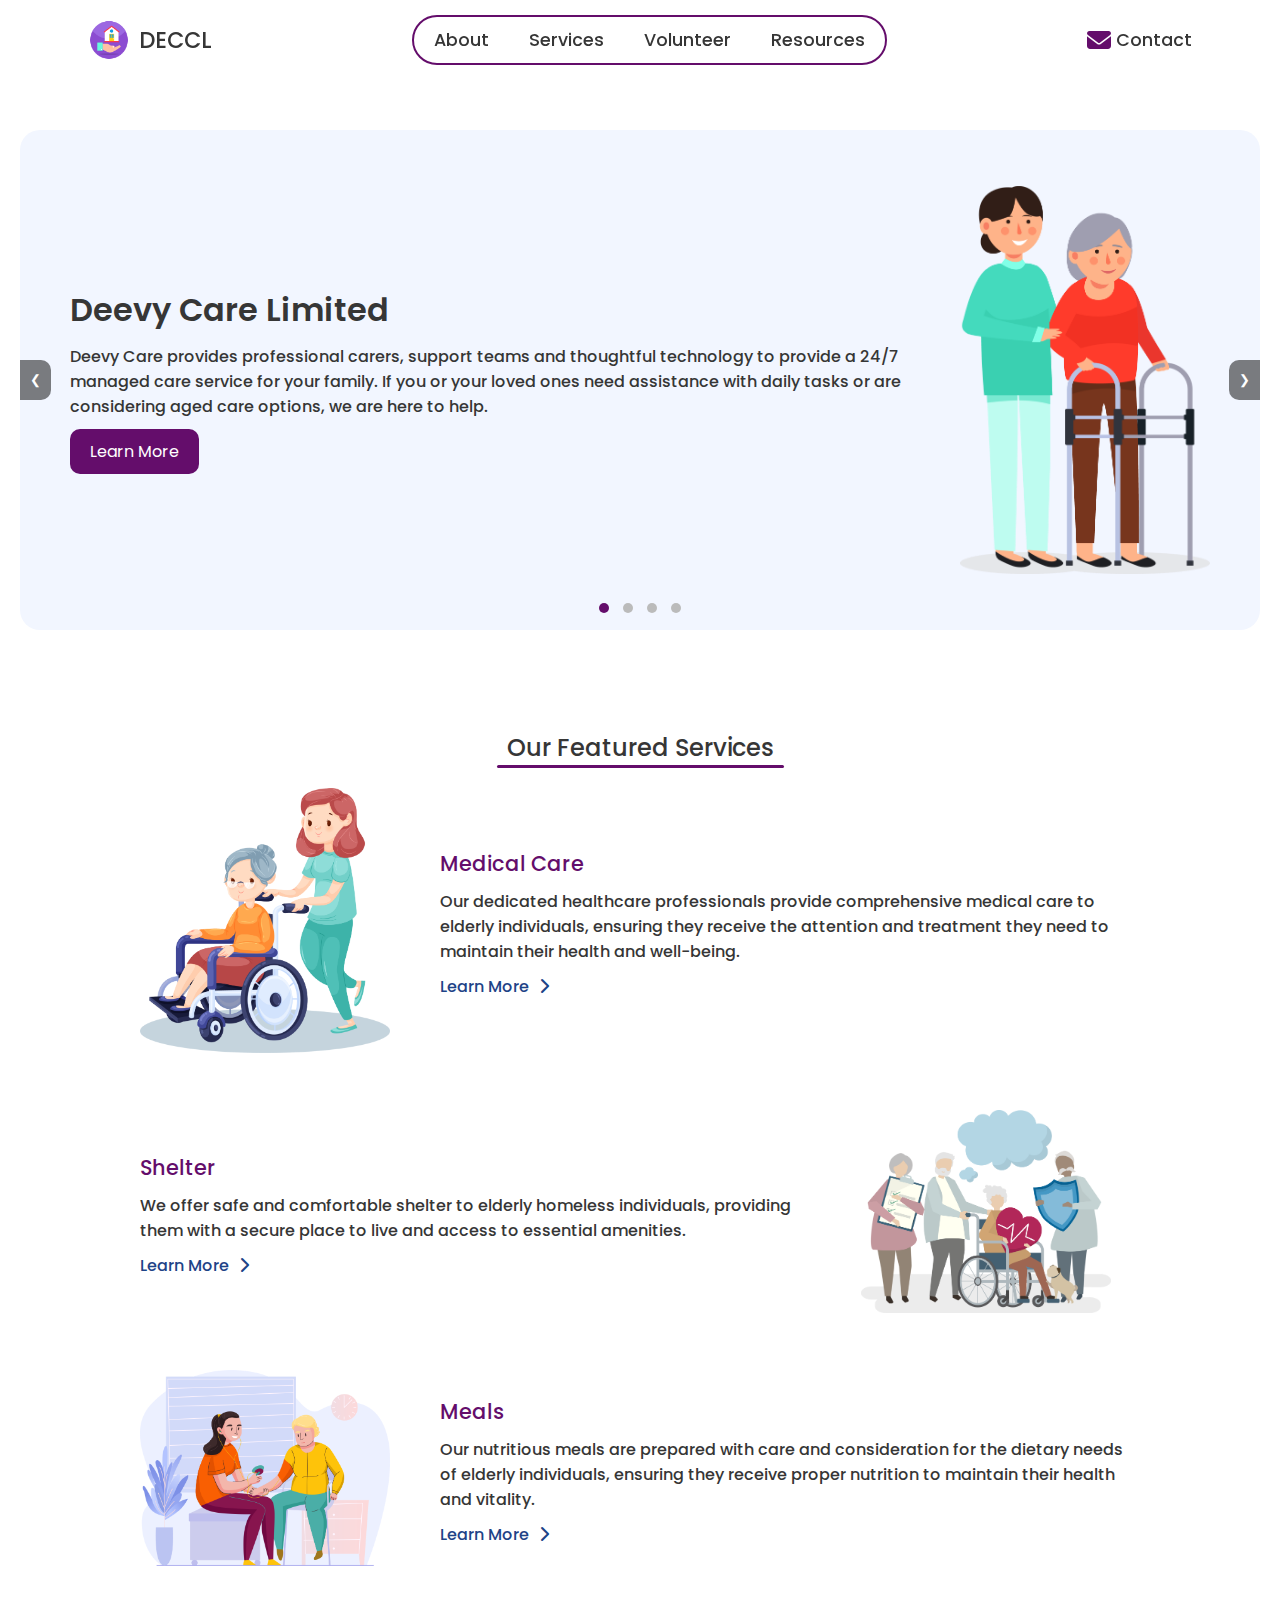
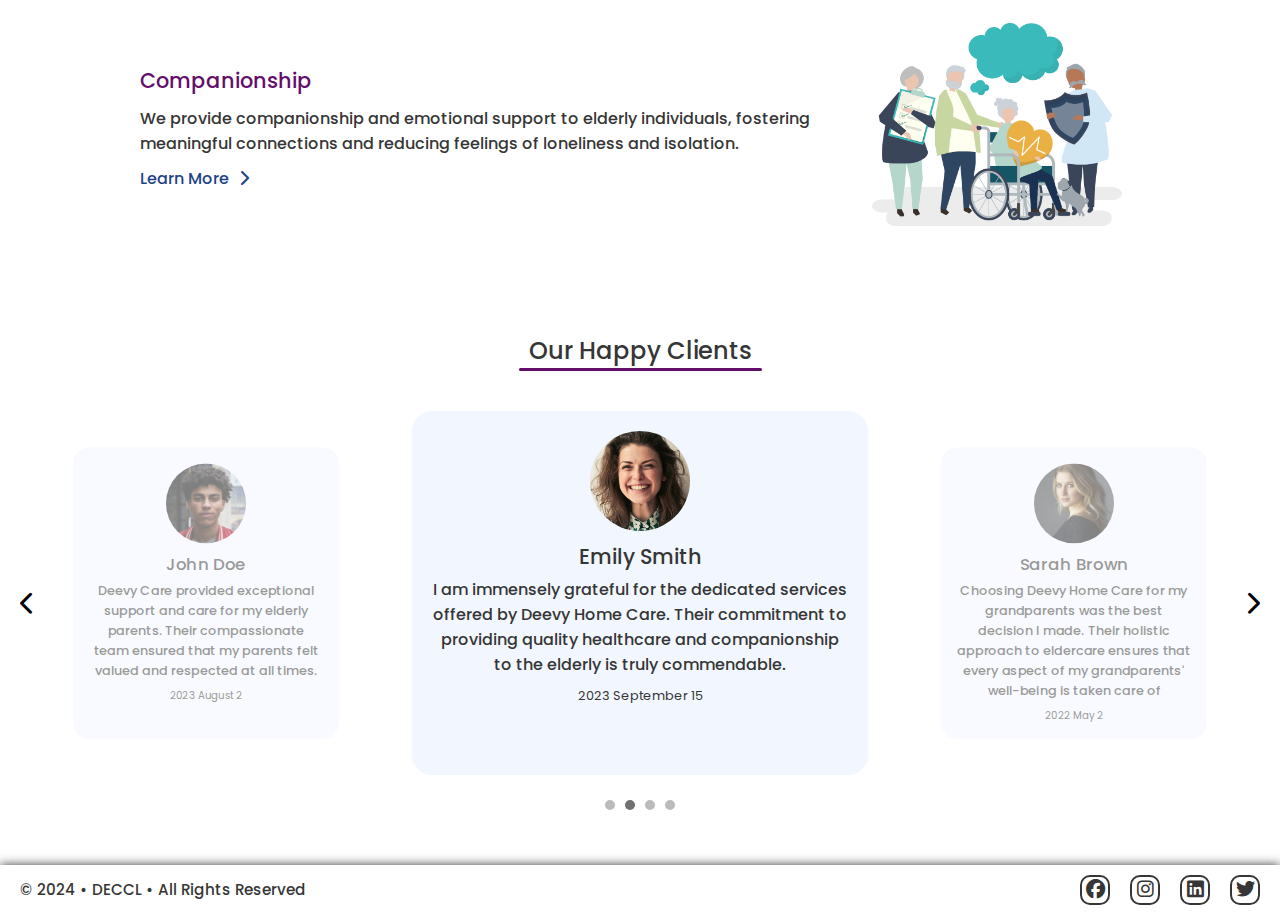
<file: index.html>
<!DOCTYPE html>
<html lang="en">

<head>
    <meta charset="UTF-8">
    <meta name="viewport" content="width=device-width, initial-scale=1.0">
    <title>DEEVY CARE COMPANY</title>

    <!-- Link to the style.css -->
    <link rel="stylesheet" type="text/css" href="./styles/style.css">

    <!-- Link to the favicon -->
    <link rel="icon" href="./assets/favicon.png" type="image/png" sizes="32x32">

    <!-- Link to add the Font Awesome icons -->
    <link rel="stylesheet" href="https://cdnjs.cloudflare.com/ajax/libs/font-awesome/6.2.0/css/all.min.css">

    <!-- Link to add the boxicons -->
    <link rel="stylesheet" href="https://unpkg.com/boxicons@latest/css/boxicons.min.css">
</head>

<body>

    <header>
        <a href="./index.html" class="logo">
            <img src="./assets/logo (1).png" alt="">
            <div class="text">
                DECCL
            </div>
        </a>
        <nav class="navbar">
            <ul>
                <li class="nav-item"><a href="./about.html">About</a></li>
                <li class="nav-item"><a href="./services.html">Services</a></li>
                <li class="nav-item"><a href="./volunteer.html">Volunteer</a></li>
                <li class="nav-item"><a href="./resources.html">Resources</a></li>
            </ul>
        </nav>
        <div class="contact">
            <a href="./contact.html">
                <i class="fa-solid fa-envelope"></i>
                <div class="text">
                    Contact
                </div>
            </a>
        </div>
        <div class="menu-icon">
            <i class="fa-solid fa-bars menu-icon-i"></i>
            <!-- <i class="fa-solid fa-x"></i> -->
        </div>
    </header>

    <main class="home">
        <div class="image-slider-container">
            <div class="slider">
                <div class="slide one active">
                    <div class="texts">
                        <div class="texts-header">
                            Deevy Care Limited
                        </div>
                        <div class="texts-description">
                            Deevy Care provides professional carers, support teams and thoughtful technology to provide a 24/7 managed care service for your family. If you or your
                            loved ones need assistance with daily tasks or are considering aged care options, we are
                            here to help.
                        </div>
                        <div class="texts-button">
                            <button>
                                Learn More
                            </button>
                        </div>
                    </div>
                    <div class="slide-image">
                        <img src="./assets/illustrations/1 (1).png" alt="image">
                    </div>
                </div>
                <div class="slide two">
                    <div class="texts">
                        <div class="texts-header">
                            Join Our Cause
                        </div>
                        <div class="texts-description">
                          Every Deevy customer has a dedicated care team on hand to help throughout the entire process, with updates and online summaries that help them understand their loved ones’ care and wellness.
                        </div>
                        <div class="texts-button">
                            <button>
                                Get Involved
                            </button>
                        </div>
                    </div>
                    <div class="slide-image">
                        <img src="./assets/illustrations/1 (2).png" alt="image">
                    </div>
                </div>
                <div class="slide three">
                    <div class="texts">
                        <div class="texts-header">
                            Our Services
                        </div>
                        <div class="texts-description">
                            We offer a comprehensive range of services tailored to meet the unique needs of elderly
                            homeless individuals, including medical care, shelter, meals, hygiene support, and engaging
                            social activities.
                        </div>
                        <div class="texts-button">
                            <button>
                                Explore Services
                            </button>
                        </div>
                    </div>
                    <div class="slide-image">
                        <img src="./assets/illustrations/1 (3).png" alt="image">
                    </div>
                </div>
                <div class="slide four">
                    <div class="texts">
                        <div class="texts-header">
                            Get in Touch
                        </div>
                        <div class="texts-description">
                            Contact us today to learn more about our services, volunteer opportunities, or how you can
                            support our mission to improve the quality of life for elderly homeless individuals in
                            UK.
                        </div>
                        <div class="texts-button">
                            <button>
                                Contact Us
                            </button>
                        </div>
                    </div>
                    <div class="slide-image">
                        <img src="./assets/illustrations/1 (5).png" alt="image">
                    </div>
                </div>
            </div>
            <button class="prev" onclick="prevSlide()">&#10094;</button>
            <button class="next" onclick="nextSlide()">&#10095;</button>
            <div class="dots-container">
                <span class="dot active" onclick="currentSlide(0)"></span>
                <span class="dot" onclick="currentSlide(1)"></span>
                <span class="dot" onclick="currentSlide(2)"></span>
                <span class="dot" onclick="currentSlide(3)"></span>
            </div>
        </div>
        <div class="our-featured-services">
            <div class="header">
                <div class="header-text">
                    Our Featured Services
                </div>
                <div class="header-line"></div>
            </div>
            <div class="services">
                <div class="services-item">
                    <div class="services-image">
                        <img src="./assets/illustrations/1 (10).png" alt="image">
                    </div>
                    <div class="services-text">
                        <div class="services-item-header">
                            Medical Care
                        </div>
                        <div class="services-item-description">
                            Our dedicated healthcare professionals provide comprehensive medical care to elderly
                            individuals, ensuring they receive the attention and treatment they need to maintain their
                            health and well-being.
                        </div>
                        <div class="services-item-button">
                            <button>
                                <div class="text">
                                    Learn More
                                </div>
                                <div class="icon">
                                    <i class="fa-solid fa-chevron-right"></i>
                                </div>
                            </button>
                        </div>
                    </div>
                </div>
                <div class="services-item image-right">
                    <div class="services-image">
                        <img src="./assets/illustrations/1 (6).png" alt="image">
                    </div>
                    <div class="services-text">
                        <div class="services-item-header">
                            Shelter
                        </div>
                        <div class="services-item-description">
                            We offer safe and comfortable shelter to elderly homeless individuals, providing them with a
                            secure place to live and access to essential amenities.
                        </div>
                        <div class="services-item-button">
                            <button>
                                <div class="text">
                                    Learn More
                                </div>
                                <div class="icon">
                                    <i class="fa-solid fa-chevron-right"></i>
                                </div>
                            </button>
                        </div>
                    </div>
                </div>
                <div class="services-item">
                    <div class="services-image">
                        <img src="./assets/illustrations/1 (7).png" alt="image">
                    </div>
                    <div class="services-text">
                        <div class="services-item-header">
                            Meals
                        </div>
                        <div class="services-item-description">
                            Our nutritious meals are prepared with care and consideration for the dietary needs of
                            elderly individuals, ensuring they receive proper nutrition to maintain their health and
                            vitality.
                        </div>
                        <div class="services-item-button">
                            <button>
                                <div class="text">
                                    Learn More
                                </div>
                                <div class="icon">
                                    <i class="fa-solid fa-chevron-right"></i>
                                </div>
                            </button>
                        </div>
                    </div>
                </div>
                <div class="services-item image-right">
                    <div class="services-image">
                        <img src="./assets/illustrations/1 (8).png" alt="image">
                    </div>
                    <div class="services-text">
                        <div class="services-item-header">
                            Companionship
                        </div>
                        <div class="services-item-description">
                            We provide companionship and emotional support to elderly individuals, fostering meaningful
                            connections and reducing feelings of loneliness and isolation.
                        </div>
                        <div class="services-item-button">
                            <button>
                                <div class="text">
                                    Learn More
                                </div>
                                <div class="icon">
                                    <i class="fa-solid fa-chevron-right"></i>
                                </div>
                            </button>
                        </div>
                    </div>
                </div>
            </div>
        </div>
        <div class="testimonial-slider-wrapper">
            <div class="testimonial-header">
                <div class="header-text">
                    Our Happy Clients
                </div>
                <div class="header-line"></div>
            </div>
            <div class="testimonial-slider">
                <div class="testimonial-container">
                    <div class="testimonial-card-wrapper">
                        <div class="testimonial-card">
                            <img src="./assets/testimonials/1 (1).jpg" alt="">
                            <div class="texts">
                                <div class="name">John Doe</div>
                                <div class="description">
                                    Deevy Care provided exceptional support and care for my elderly
                                    parents.
                                    Their compassionate team ensured that my parents felt valued and respected at all
                                    times.
                                </div>
                            </div>
                            <div class="date">
                                2023 August 2
                            </div>
                        </div>
                    </div>
                    <div class="testimonial-card-wrapper active">
                        <div class="testimonial-card">
                            <img src="./assets/testimonials/1 (2).jpg" alt="">
                            <div class="texts">
                                <div class="name">Emily Smith</div>
                                <div class="description">
                                    I am immensely grateful for the dedicated services offered by Deevy Home
                                    Care.
                                    Their commitment to providing quality healthcare and companionship to the elderly is
                                    truly commendable.
                                </div>
                            </div>
                            <div class="date">
                                2023 September 15
                            </div>
                        </div>
                    </div>
                    <div class="testimonial-card-wrapper">
                        <div class="testimonial-card">
                            <img src="./assets/testimonials/1 (3).jpg" alt="">
                            <div class="texts">
                                <div class="name">Sarah Brown</div>
                                <div class="description">
                                    Choosing Deevy Home Care for my grandparents was the best decision I made.
                                    Their
                                    holistic approach to eldercare ensures that every aspect of my grandparents'
                                    well-being
                                    is taken care of
                                </div>
                            </div>
                            <div class="date">
                                2022 May 2
                            </div>
                        </div>
                    </div>
                    <div class="testimonial-card-wrapper">
                        <div class="testimonial-card">
                            <img src="./assets/testimonials/1 (4).jpg" alt="">
                            <div class="texts">
                                <div class="name">David Johnson</div>
                                <div class="description">
                                    The team at Deevy Care goes above and beyond to meet the needs of
                                    elderly
                                    individuals. Their professionalism and kindness have made a significant difference
                                    in
                                    the lives of many.
                                </div>
                            </div>
                            <div class="date">
                                2023 September 15
                            </div>
                        </div>
                    </div>
                </div>
                <button class="prev" onclick="prevTestimonial()">
                    <i class="fa-solid fa-chevron-left"></i>
                </button>
                <button class="next" onclick="nextTestimonial()">
                    <i class="fa-solid fa-chevron-right"></i>
                </button>
                <div class="testimonial-dots-container">
                    <span class="testimonial-dot"></span>
                    <span class="testimonial-dot active"></span>
                    <span class="testimonial-dot"></span>
                    <span class="testimonial-dot"></span>
                </div>
            </div>
        </div>

    </main>

    <footer class="footer">
        <div class="left">
            &copy; 2024 • DECCL • All Rights Reserved
        </div>
        <div class="right">
            <div class="social">
                <a href="https://www.facebook.com/ritoncharlox" target="_blank">
                    <i class="fa-brands fa-facebook"></i>
                </a>
            </div>
            <div class="social">
                <a href="https://www.instagram.com/ritoncharlox" target="_blank">
                    <i class="fa-brands fa-instagram"></i>
                </a>
            </div>
            <div class="social">
                <a href="https://www.linkedin.com/in/ritoncharlox" target="_blank"><i
                        class="fa-brands fa-linkedin"></i></a>
            </div>
            <div class="social">
                <a href="https://twitter.com/ritoncharlox" target="_blank">
                    <i class="fa-brands fa-twitter"></i>
                </a>
            </div>
        </div>
    </footer>

    <div class="nav-touch-close" id="nav-tc-js"></div>

    <script src="scripts/script.js"></script>
    
</body>

</html>
</file>
<file: styles/style.css>
/* Importing Google Font 'Poppins' */
@import url('https://fonts.googleapis.com/css2?family=Poppins:wght@300;400;500;600;700&display=swap');

/* Resetting default styles and setting up global styles */
* {
	padding: 0px;
	/* Removing default padding */
	margin: 0px;
	/* Removing default margin */
	box-sizing: border-box;
	/* Ensuring all elements include padding and border in their total width and height */
	font-family: 'Poppins', sans-serif;
	/* Setting default font to 'Poppins' with fallback to sans-serif */
}

/* Defining custom CSS variables */
:root {
	--bg-gradient: linear-gradient(0deg, #FFDEE9 0%, #B5FFFC 100%);
	--bg-color: #fff;

	--text-color: #363636;
	/* --main-color: hsl(250, 52%, 36%); */
	--main-color: #640D6B;
}

/* Styling for the entire HTML document */
html {
	scroll-behavior: smooth;
	/* Smooth scrolling behavior for the entire document */
}

body {
	min-height: 100vh;
	display: flex;
	flex-direction: column;
	background: var(--bg-color);
	color: var(--text-color);
}

header {
	width: 100%;
	max-height: 80px;
	position: fixed;
	display: flex;
	flex-direction: row;
	justify-content: center;
	align-items: center;
	column-gap: 200px;
	padding: 20px;
	z-index: 1000;
	backdrop-filter: blur(4px);
	/* box-shadow: 0 0 10px rgba(0, 0, 0, 0.1); */
	/* background: rgba(255, 255, 255, 0.1); */
	/* background-color: gray; */
}

header .logo {
	width: fit-content;
	display: flex;
	flex-direction: row;
	justify-content: center;
	align-items: center;
	column-gap: 10px;
	text-decoration: none;
	/* background-color: gray; */
}

header .logo .text {
	color: var(--text-color);
}

header .navbar {
	padding: 10px 20px;
	border: 2px solid var(--main-color);
	border-radius: 50px;
	/* background-color: gray; */
}

header .navbar ul {
	display: flex;
	flex-direction: row;
	column-gap: 40px;
	list-style: none;
	/* background-color: red; */
}

header .navbar ul .nav-item {}

header .navbar ul .nav-item a {
	display: block;
	font-size: 1.1rem;
	font-weight: 500;
	color: var(--text-color);
	text-decoration: none;
	/* background-color: red; */
	transition: 0.25s;
}

header .navbar ul .nav-item a:hover {
	transform: scale(1.1);
}

header .navbar ul .nav-item a.active {
	color: var(--main-color);
}

header .contact {}

header .contact a {
	display: flex;
	flex-direction: row;
	column-gap: 5px;
	align-items: center;
	text-decoration: none;
	transition: 0.25s;
}

header .contact a:hover {
	transform: scale(1.1);
}

header .contact a.active {
	color: var(--main-color);
}

header .contact a i {
	font-size: 1.5rem;
	color: var(--main-color);
}

header .contact a .text {
	color: var(--text-color);
	font-size: 1.1rem;
	font-weight: 500;
}

header .logo img {
	width: 40px;
}

header .logo .text {
	font-size: 1.4rem;
	font-weight: 500;
}

header .menu-icon {
	min-width: 25px;
	display: none;
	font-size: 1.6rem;
	color: var(--main-color);
	cursor: pointer;
	border-radius: 5px;
	/* padding: 5px; */
	/* background-color: gray; */
}

@media (max-width: 1150px) {
	header {
		justify-content: space-between;
		column-gap: 20px;
	}
}

@media (max-width: 850px) {
	header {
		/* justify-content: center; */
		column-gap: 20px;
	}

	header .menu-icon {
		display: flex;
		justify-content: center;
		align-items: center;
		/* margin-right: auto; */
	}

	header .navbar {
		position: absolute;
		/* display: block; */
		/* display: none; */
		/* top: 80px; */
		top: calc(100% + 10px);
		right: -100%;
		/* border: none; */
		border: 2px solid #ccc;
		border-radius: 10px;
		background-color: #f2f6ff;
		transition: all 0.25s ease;
		z-index: 100;
	}

	header .navbar.open {
		display: block;
		right: 20px;
	}

	header .navbar ul {
		flex-direction: column;
		row-gap: 20px;
	}

	header .contact {
		margin-left: auto;
	}
}

.nav-touch-close {
	position: fixed;
	display: none;
	top: 0;
	width: 100%;
	height: 100%;
	background: rgba(255, 255, 255, 0.1);
	backdrop-filter: blur(4px);
	cursor: pointer;
	z-index: 50;
}

.nav-touch-close-open {
	display: block;
}

main {
	margin-bottom: auto;
	padding: 50px 20px 0px 20px;
	margin-top: 80px;
	/* background-color: lightblue; */
}

.home .image-slider-container {
	max-width: 1300px;
	margin: 0px auto;
	position: relative;
	width: 100%;
	border-radius: 20px;
	overflow: hidden;
	background-color: #f2f6ff;
}

.home .image-slider-container .slider {
	display: flex;
	overflow: hidden;
}

.home .image-slider-container .slider .slide {
	width: 100%;
	height: 500px;
	display: flex;
	flex-direction: row;
	justify-content: space-between;
	align-items: center;
	column-gap: 20px;
	padding: 50px;
	flex: 0 0 auto;
	transition: transform 0.5s ease;
}

.home .image-slider-container .slider .slide .texts {
	display: flex;
	flex-direction: column;
	row-gap: 10px;
}

.home .image-slider-container .slider .slide .texts .texts-header {
	font-size: 2rem;
	font-weight: 600;
}

.home .image-slider-container .slider .slide .texts .texts-description {
	/* font-size: 1.1rem; */
	font-size: 1rem;
	font-weight: 500;
}

.home .image-slider-container .slider .slide .texts .texts-button {
	width: fit-content;
	/* background-color: gray; */
}

.home .image-slider-container .slider .slide .texts .texts-button button {
	background-color: var(--main-color);
	font-size: 1rem;
	color: white;
	padding: 10px 20px;
	border: none;
	border-radius: 10px;
	margin-left: auto;
	cursor: pointer;
	transition: 0.25s;
}

.home .image-slider-container .slider .slide .texts .texts-button button:hover {
	background-color: #4e54c8;
}

.home .image-slider-container .slider .slide .slide-image {
	height: fit-content;
	transition: transform 0.5s ease;
	transform: translateY(200%);
	transition-delay: 0.2s;
	/* background-color: gray; */
}

.home .image-slider-container .slider .slide.active .slide-image {
	transform: translateY(0px);
}

.home .image-slider-container .slider .slide .slide-image img {
	display: block;
	width: 250px;
	height: 100%;
	object-fit: cover;
	object-position: center;
	/* background-color: gray; */
}

.home .image-slider-container .prev,
.home .image-slider-container .next {
	max-width: 50px;
	position: absolute;
	/* top: 50%;
	transform: translateY(-50%); */
	height: fit-content;
	top: 0px;
	bottom: 0px;
	margin: auto 0px;
	background-color: rgba(0, 0, 0, 0.5);
	color: white;
	border: none;
	cursor: pointer;
	padding: 10px;
	z-index: 1;
	transition: 0.25s;
}

.home .image-slider-container .prev {
	border-radius: 0px 10px 10px 0px;
}

.home .image-slider-container .next {
	border-radius: 10px 0px 0px 10px;
}

.home .image-slider-container .prev:hover,
.home .image-slider-container .next:hover {
	background-color: rgba(0, 0, 0, 0.8);
	/* transform: scale(1.1); */
}

.home .image-slider-container .prev {
	left: 0;
}

.home .image-slider-container .next {
	right: 0;
}

.home .image-slider-container .dots-container {
	width: fit-content;
	position: absolute;
	bottom: 0px;
	right: 0px;
	left: 0px;
	margin: 0px auto;
	text-align: center;
	padding: 10px 20px;
	/* background-color: gray; */
	/* margin-top: 20px; */
}

.home .image-slider-container .dot {
	display: inline-block;
	height: 10px;
	width: 10px;
	background-color: #bbb;
	border-radius: 50%;
	margin: 0 5px;
	cursor: pointer;
	transition: 0.25s;
}

.home .image-slider-container .dot:hover {
	background-color: #717171;
}

.home .image-slider-container .dot.active {
	background-color: var(--main-color);
}

.home .our-featured-services {
	/* width: fit-content; */
	max-width: 1000px;
	display: flex;
	flex-direction: column;
	row-gap: 20px;
	margin: 100px auto 0px auto;
	/* background: linear-gradient(0deg, #FFDEE9 0%, #B5FFFC 100%); */
	/* background-color: red; */
}

.home .our-featured-services .header {
	width: fit-content;
	/* position: relative; */
	margin: 0px auto;
	/* background-color: red; */
}

.home .our-featured-services .header .header-text {
	font-size: 1.5rem;
	font-weight: 500;
	margin: 0px 10px;
}

.home .our-featured-services .header .header-line {
	width: 100%;
	height: 2.5px;
	border-radius: 20px;
	background-color: var(--main-color);
}

.home .our-featured-services .services {
	display: flex;
	flex-direction: column;
	row-gap: 50px;
	/* background-color: gray; */
}

.home .our-featured-services .services .services-item {
	display: flex;
	flex-direction: row;
	align-items: center;
	column-gap: 50px;
	/* background-color: gray; */
}

.home .our-featured-services .services .services-item.image-right {
	flex-direction: row-reverse;
}

.home .our-featured-services .services .services-item .services-image {
	width: 500px;
	/* height: 200px; */
}

.home .our-featured-services .services .services-item .services-image img {
	width: 250px;
	object-fit: cover;
}

.home .our-featured-services .services .services-item .services-text {
	/* position: relative; */
	display: flex;
	flex-direction: column;
	row-gap: 10px;
}

.home .our-featured-services .services .services-item .services-text .services-item-header {
	font-size: 1.3rem;
	font-weight: 500;
	color: var(--main-color);
}

.home .our-featured-services .services .services-item .services-text .services-item-description {
	font-weight: 500;
}

.home .our-featured-services .services .services-item .services-text .services-item-button {
	width: fit-content;
	/* background-color: red; */
}

.home .our-featured-services .services .services-item .services-text .services-item-button button {
	display: flex;
	flex-direction: row;
	column-gap: 10px;
	align-items: center;
	font-size: 1rem;
	font-weight: 500;
	color: #1e4387;
	/* padding: 10px; */
	background-color: transparent;
	border: none;
	border-radius: 10px;
	cursor: pointer;
	margin-left: auto;
	transition: 0.25s;
}

.home .our-featured-services .services .services-item .services-text .services-item-button button .text {}

.home .our-featured-services .services .services-item .services-text .services-item-button button .icon {}

.home .our-featured-services .services .services-item .services-text .services-item-button button:hover {
	color: #4e54c8;
	/* background-color: #4e54c8; */
}

/* .home .our-featured-services .services .services-item svg {
	width: 50px;
	position: absolute;
	z-index: -1;
}

.home .our-featured-services .services .services-item svg g {
	opacity: 0.6;
	fill: #cad6ee;
} */

.home .testimonial-slider-wrapper {
	max-width: 1300px;
	display: flex;
	flex-direction: column;
	row-gap: 20px;
	margin: 100px auto 0px auto;
}

.home .testimonial-slider-wrapper .testimonial-header {
	width: fit-content;
	/* position: relative; */
	margin: 0px auto;
	/* background-color: red; */
}

.home .testimonial-slider-wrapper .testimonial-header .header-text {
	font-size: 1.5rem;
	font-weight: 500;
	margin: 0px 10px;
}

.home .testimonial-slider-wrapper .testimonial-header .header-line {
	width: 100%;
	height: 2.5px;
	border-radius: 20px;
	background-color: var(--main-color);
}

.home .testimonial-slider {
	display: flex;
	position: relative;
	/* flex-direction: column; */
	align-items: center;
	justify-content: center;
	padding: 0px 0px 20px 0px;
	overflow: hidden;
}

.home .testimonial-slider .testimonial-container {
	display: flex;
	width: 200%;
	/* Set width to accommodate all testimonials */
	transform: translateX(0px);
	/* Initially shift the testimonials to the left */
	transition: transform 0.5s ease;
}

.home .testimonial-slider .testimonial-container .testimonial-card-wrapper {
	flex: 0 0 30%;
	/* Set width for testimonials on the sides */
	padding: 20px;
	opacity: 0.5;
	transform: scale(0.8);
	transition: transform 0.5s ease;
}

.home .testimonial-slider .testimonial-container .testimonial-card-wrapper.active {
	flex: 0 0 40%;
	/* Set width for active testimonial */
	opacity: 1;
	transform: scale(1);
}

.home .testimonial-slider .testimonial-container .testimonial-card-wrapper .testimonial-card {
	height: 100%;
	display: flex;
	flex-direction: column;
	row-gap: 10px;
	padding: 20px;
	border-radius: 20px;
	background-color: #f2f6ff;
}

.home .testimonial-slider .testimonial-container .testimonial-card-wrapper img {
	width: 100px;
	height: 100px;
	border-radius: 200px;
	object-fit: cover;
	object-position: center;
	margin: 0px auto;
	/* background-color: gray; */
}

.home .testimonial-slider .testimonial-container .testimonial-card-wrapper .testimonial-card .texts {
	display: flex;
	flex-direction: column;
	row-gap: 5px;
}

.home .testimonial-slider .testimonial-container .testimonial-card-wrapper .testimonial-card .texts .name {
	text-align: center;
	font-size: 1.3rem;
	font-weight: 500;
}

.home .testimonial-slider .testimonial-container .testimonial-card-wrapper .testimonial-card .texts .description {
	text-align: center;
	font-weight: 500;
}

.home .testimonial-slider .testimonial-container .testimonial-card-wrapper .testimonial-card .date {
	text-align: center;
	font-size: 0.8rem;
}

.home .testimonial-slider .prev,
.home .testimonial-slider .next {
	position: absolute;
	top: 50%;
	transform: translateY(-50%);
	background-color: transparent;
	border: none;
	cursor: pointer;
	font-size: 24px;
	/* background-color: red; */
}

.home .testimonial-slider .prev {
	left: 0px;
}

.home .testimonial-slider .next {
	right: 0px;
}

.home .testimonial-slider .testimonial-dots-container {
	position: absolute;
	bottom: 5px;
	/* background-color: gray; */
	display: flex;
	justify-content: center;
	/* margin-top: 20px; */
}

.home .testimonial-slider .testimonial-dots-container .testimonial-dot {
	height: 10px;
	width: 10px;
	background-color: #bbb;
	border-radius: 50%;
	margin: 0 5px;
	cursor: pointer;
	transition: 0.25s;
}

.home .testimonial-slider .testimonial-dots-container .testimonial-dot:hover {
	background-color: var(--main-color);
}

.home .testimonial-slider .testimonial-dots-container .testimonial-dot.active {
	background-color: #717171;
}

@media (max-width: 800px) {
	main.home {
		padding: 20px 20px 0px 20px;
		/* background-color: lightblue; */
	}

	.home .image-slider-container {
		width: 100%;
	}

	.home .image-slider-container .slider .slide {
		/* height: 100%; */
		height: auto;
		/* align-self: stretch; */
		/* flex-grow: 1; */
		flex-direction: column-reverse;
		justify-content: space-between;
		row-gap: 20px;
		padding: 50px 50px 70px 50px;
	}

	.home .image-slider-container .slider .slide .slide-image {
		height: fit-content;
		transform: translateY(200%);
		transition: transform 0.5s ease;
		transition-delay: 0.2s;
		/* background-color: gray; */
	}

	.home .image-slider-container .slider .slide.active .slide-image {
		transform: translateY(0px);
	}

	.home .image-slider-container .slider .slide .slide-image img {
		width: auto;
		height: 200px;
	}

	.home .image-slider-container .slider .slide .texts {
		position: relative;
		z-index: 10;
		row-gap: 20px;
	}

	.home .image-slider-container .slider .slide .texts .texts-header {
		text-align: center;
	}

	.home .image-slider-container .slider .slide .texts .texts-description {
		text-align: center;
	}

	.home .image-slider-container .slider .slide .texts .texts-button {
		margin: 0px auto;
	}

	.home .our-featured-services {
		width: 100%;
		/* background-color: red; */
		row-gap: 50px;
	}

	.home .our-featured-services .header .header-text {
		text-align: center;
	}

	.home .our-featured-services .services .services-item {
		flex-direction: column;
		row-gap: 20px;
		padding: 20px;
		border-radius: 20px;
		box-shadow: 5px 5px 10px;
		/* background-color: #f2f6ff; */
	}

	.home .our-featured-services .services .services-item.image-right {
		flex-direction: column;
	}

	.home .our-featured-services .services .services-item .services-image {
		width: fit-content;
	}

	.home .our-featured-services .services .services-item .services-text .services-item-header {
		text-align: center;
	}

	.home .our-featured-services .services .services-item .services-text .services-item-description {
		text-align: center;
	}

	.home .our-featured-services .services .services-item .services-text .services-item-button {
		margin: 0px auto;
	}

	.home .testimonial-slider .testimonial-container {
		width: 100%;
		transform: translateX(-100%);
	}

	.home .testimonial-slider .testimonial-container .testimonial-card-wrapper {
		flex: 0 0 100%;
	}

	.home .testimonial-slider .testimonial-container .testimonial-card-wrapper.active {
		flex: 0 0 100%;
	}
}

footer {
	width: 100%;
	/* background-color: gray; */
	margin-top: 50px;
	display: flex;
	align-items: center;
	justify-content: space-between;
	flex-direction: row;
	/* border-top: 2px solid gray; */
	column-gap: 10px;
	padding: 10px 20px;
	/* background-color: #f5e6ff; */
	box-shadow: 0px 0px 10px;
}

.footer .left {
	font-size: 0.95rem;
	font-weight: 500;
	text-align: center;
}

.footer .right {
	display: flex;
	justify-content: center;
	flex-direction: row;
	flex-wrap: wrap;
	column-gap: 20px;
	row-gap: 20px;
}

.footer .right .social {
	width: 30px;
	height: 30px;
	border: 2px solid var(--text-color);
	border-radius: 10px;
	font-size: 1.2rem;
	transition: 0.3s;
}

.footer .right .social a {
	color: var(--text-color);
	transition: 0.3s;
	width: 100%;
	height: 100%;
	display: flex;
	justify-content: center;
	align-items: center;
	border-radius: 10px;
	text-decoration: none;
}

.footer .right .social:hover {
	color: var(--main-color);
	border: 2px solid var(--main-color);
}

.footer .right .social:hover a {
	color: var(--main-color);
}

@media (max-width: 700px) {
	.footer {
		flex-direction: column;
		row-gap: 10px;
	}
}

.contact .contact-full {
	min-width: 570px;
	padding: 20px;
	padding-top: 0px;
	display: flex;
	align-items: center;
	justify-content: center;
}

.contact .mobile-show {
	position: absolute;
	visibility: hidden;
}

.contact .contact-section {
	width: 400px;
	min-width: 320px;
	color: var(--text-color);
	height: 400px;
	padding: 20px;
	position: relative;
	display: flex;
	flex-direction: column;
	justify-content: space-around;
	/* top: 40px; */
	border-top: 2px solid #ccc;
	border-bottom: 2px solid #ccc;
	border-left: 2px solid #ccc;
	border-radius: 10px 0px 0px 10px;

	/* box-shadow: 0 0 10px rgba(0, 0, 0, 0.1);
	background: rgba(255, 255, 255, 0.1);
	backdrop-filter: blur(4px); */
	background-color: #f2f6ff;
}

.contact .contact-section .cs-item {
	display: flex;
	align-items: center;
}

.contact .contact-section .text {
	width: 200px;
	display: flex;
	flex-direction: column;
}

.contact .contact-section .icon {
	width: 70px;
	/* min-width: 70px; */
	height: 70px;
	border: 2.5px solid var(--main-color);
	border-radius: 100px;
	color: var(--main-color);
	font-size: 35px;
	display: flex;
	align-items: center;
	justify-content: center;
}

.contact .contact-section .placeHolder {
	width: fit-content;
	height: fit-content;
	display: flex;
	align-items: center;
	padding-left: 10px;
	font-size: 1.1rem;
	font-weight: 600;
	color: var(--main-color);
	/* background: lightcoral; */
}

.contact .contact-section .info {
	width: fit-content;
	height: fit-content;
	padding-left: 10px;
	/* font-size: large; */
	font-weight: 500;
	/* background: lightgoldenrodyellow; */
}


.contact .contact-form {
	width: 400px;
	min-width: 250px;
	position: relative;
	/* top: 40px; */
	text-align: center;
	padding: 20px;
	border: 2px solid #ccc;
	border-radius: 10px;
	color: var(--main-color);

	/* box-shadow: 0 0 10px rgba(0, 0, 0, 0.1);
	background: rgba(255, 255, 255, 0.1);
	backdrop-filter: blur(4px); */
	background-color: #f2f6ff;
}

.contact .contact-section.csa-cs {
	border-right: 2px solid #ccc;
	border-radius: 10px;
}

.contact .contact-form.csa-cf {
	border-left: none;
	border-radius: 0px 10px 10px 0px;

}

.contact .contact-section .cs-top {
	width: 100%;
	padding-right: 15px;
	display: flex;
	flex-direction: column;
	/* justify-content: center; */
	align-items: center;
}

.contact .contact-section h1,
.contact .contact-form h1 {
	font-size: 1.5em;
	color: var(--text-color);
}

.contact .contact-section .border-line,
.contact .contact-form .border-line {
	width: 100%;
	height: 2px;
	background-color: var(--main-color);
}

.contact .contact-section .border-line {
	margin-bottom: 25px;
}

.contact .contact-form .contact-submit-after {
	/* height: 350px; */
	/* margin-top: 10px; */
	padding: 30px 0px 10px 0px;
	/* display: flex; */
	display: none;
	justify-content: center;
	align-items: center;
}

.contact .contact-form .form-section.hide {
	display: none;
}

.contact .contact-form .contact-submit-after.show {
	display: flex;
}

.contact .contact-form .contact-submit-after .box {
	/* background-color:cornsilk; */
	width: 335px;
	padding: 20px;
	border-radius: 10px;
	display: flex;
	flex-direction: column;
	justify-content: center;
	align-items: center;
	border: 2px solid #ccc;
	box-shadow: 0 0 10px rgba(0, 0, 0, 0.1);
	background: rgba(255, 255, 255, 0.1);
	backdrop-filter: blur(4px);

}

.contact .contact-form .contact-submit-after .csa-icon {
	font-size: 5rem;
	color: lightseagreen;
	margin-bottom: 20px;
}

.contact .contact-form .contact-submit-after .csa-text {
	font-size: 1.2rem;
	color: var(--text-color);
	font-weight: 500;
	margin-bottom: 10px;
}

.contact .contact-form .contact-submit-after .csa-ok {
	width: fit-content;
	color: white;
	font-size: 1.1rem;
	font-weight: 500;
	padding: 2px 8px;
	border-radius: 5px;
	cursor: pointer;
	background-color: var(--main-color);
	transition: 0.3s;
}

.contact .contact-form .contact-submit-after .csa-ok:hover {
	background-color: #4e54c8;
}

.contact .contact-form .name-section {
	margin-top: 25px;
}

.contact label {
	display: block;
	margin-bottom: 10px;
	color: var(--text-color);
	font-weight: 600;
}

.contact input[type="text"],
.contact input[type="email"],
.contact textarea {
	width: 100%;
	padding: 10px;
	margin-bottom: 20px;
	border: 1px solid #ccc;
	border-radius: 5px;
	font-size: 16px;
	outline: none;
}


.contact textarea {
	resize: none;
	margin-bottom: 0px;
}

.contact .contact-form .email-error,
.contact .contact-form .error {
	/* background-color: gray; */
	width: fit-content;
	display: none;
	justify-content: center;
	align-items: center;
	font-size: 1.1rem;
	border: 2px solid var(--main-color);
	border-radius: 5px;
	padding: 5px;
	margin: 10px auto 0px auto;
}

.contact .contact-form .error-show {
	display: flex;
}

.contact .contact-form .error-icon {
	font-size: 1.4rem;
	margin-right: 5px;
}


.contact button[type="submit"] {
	background-color: var(--main-color);
	color: white;
	padding: 10px 20px;
	border: none;
	border-radius: 5px;
	margin-top: 20px;
	font-size: 1rem;
	font-weight: 500;
	cursor: pointer;
	transition: 0.3s;
}

.contact button[type="submit"]:hover {
	background-color: #4e54c8;
}

.contact .contact-form .contact-button .line {
	display: inline-block;
	width: 15px;
	height: 15px;
	border-radius: 15px;
	background-color: var(--main-color);
}

.contact .contact-form .contact-button.loading {
	height: 55px;
	width: 97.7px;
	background-color: gray;
}

.contact .contact-form .contact-load {
	display: none;
}

.contact .contact-form .contact-load.show {
	display: block;
}

.contact .contact-form .contact-button .submit-text.hide {
	display: none;
}

.contact .contact-form .contact-load .line:nth-last-child(1) {
	animation: loadingA 1.5s 1s infinite;
}

.contact .contact-form .contact-load .line:nth-last-child(2) {
	animation: loadingA 1.5s 0.5s infinite;
}

.contact .contact-form .contact-load .line:nth-last-child(3) {
	animation: loadingA 1.5s 0s infinite;
}

@keyframes loadingA {
	0% {
		height: 15px;
	}

	50% {
		height: 35px;
	}

	100% {
		height: 15px;
	}
}

@media (max-width: 610px) {

	.contact {
		display: block;
	}

	.contact .contact-full {
		min-width: fit-content;
		display: block;
		padding: 0px;
		/* margin-left: auto;
		margin-right: auto; */
		/* position: relative;
		top: 100px; */
	}

	.contact .mobile-show {
		position: relative;
		visibility: visible;
	}

	.contact .contact-full .contact-section {
		width: 85%;
		min-width: 300px;
		height: fit-content;
		padding: 20px 0px 25px 15px;
		margin-right: auto;
		margin-left: auto;
		border-right: 2px solid #ccc;
		border-radius: 10px;
	}

	.contact .contact-section .cs-item {
		margin-bottom: 35px;
	}

	.contact .contact-section .cs-item.address {
		margin-bottom: 0px;
	}

	.contact .contact-section .icon {
		width: 50px;
		height: 50px;
		font-size: 25px;
	}

	.contact .contact-full .contact-form {
		margin-top: 25px;
		width: 85%;
		min-width: 300px;
		border-left: 2px solid #ccc;
		margin-right: auto;
		margin-left: auto;
		border-radius: 10px;
	}

	.contact .contact-form .contact-submit-after .box {
		width: auto;
	}


	.contact .contact-form .border-line {
		height: 2px;
	}

}
</file>
